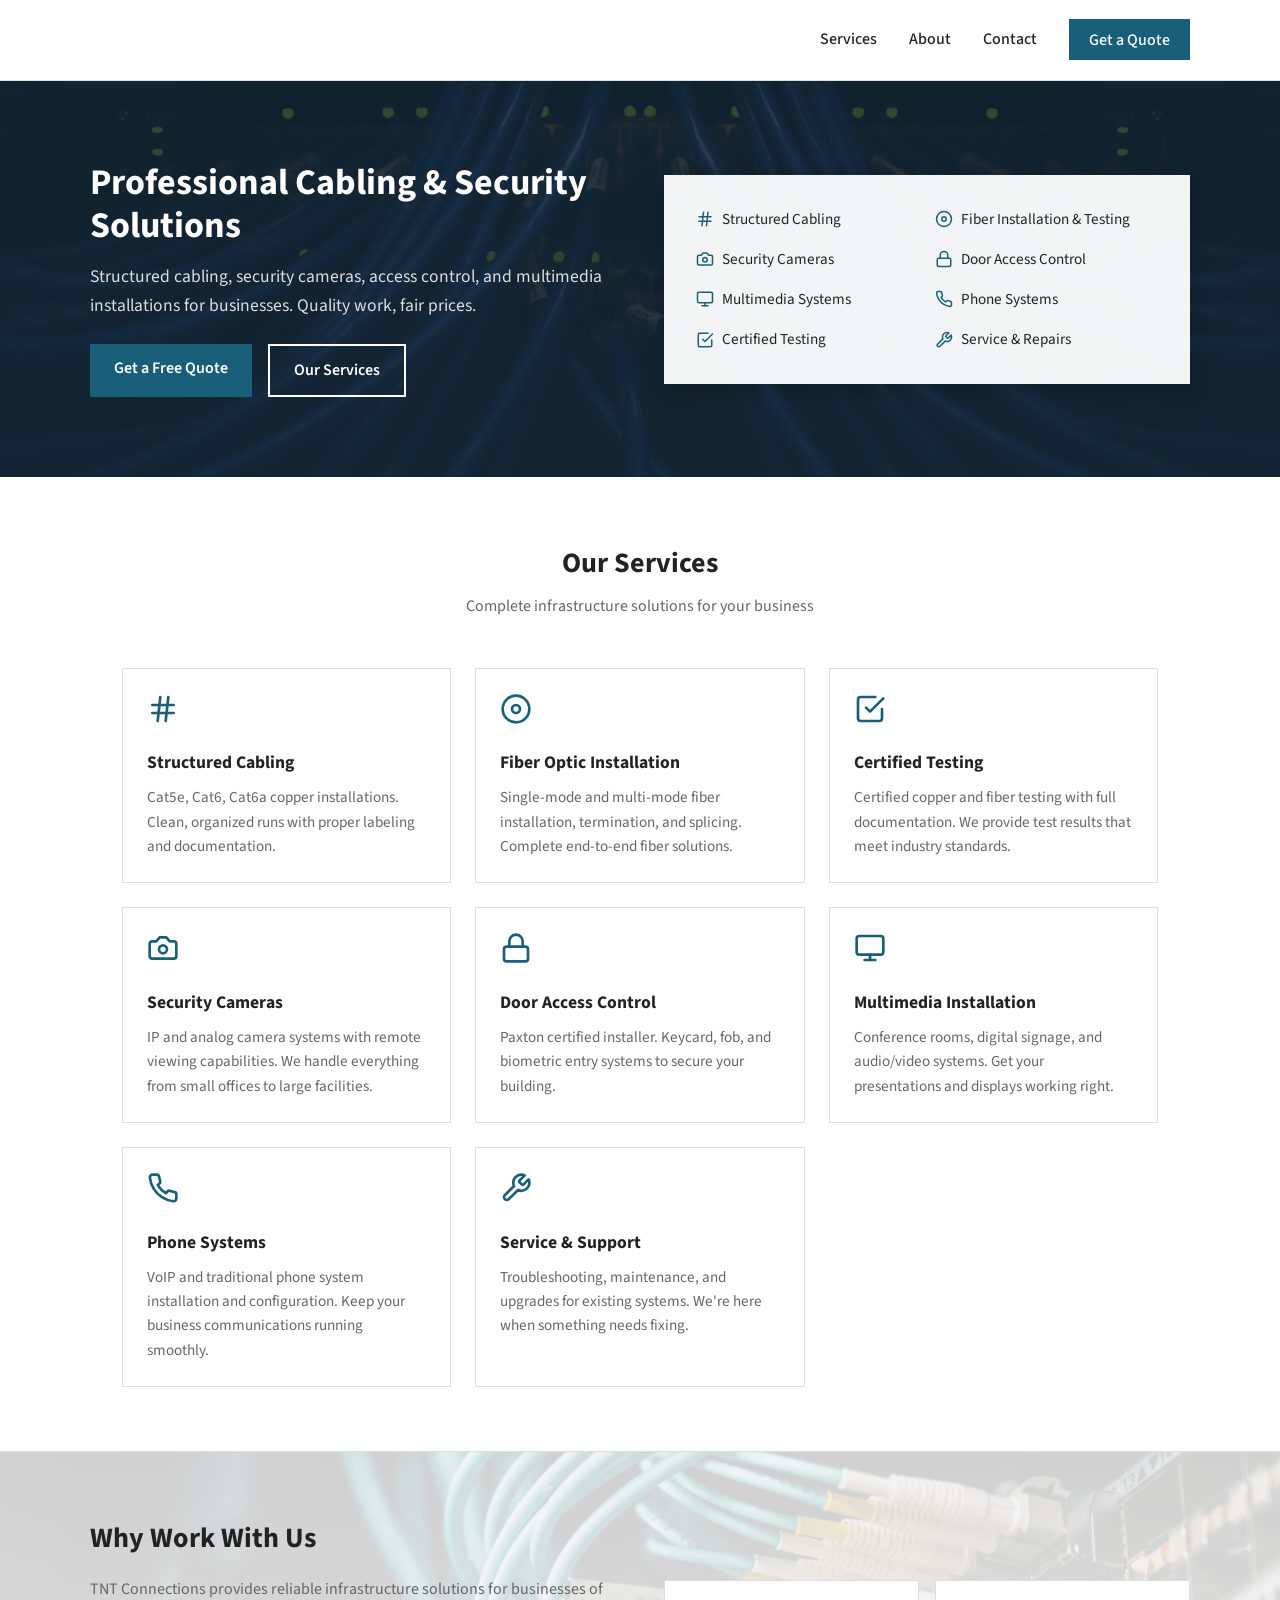
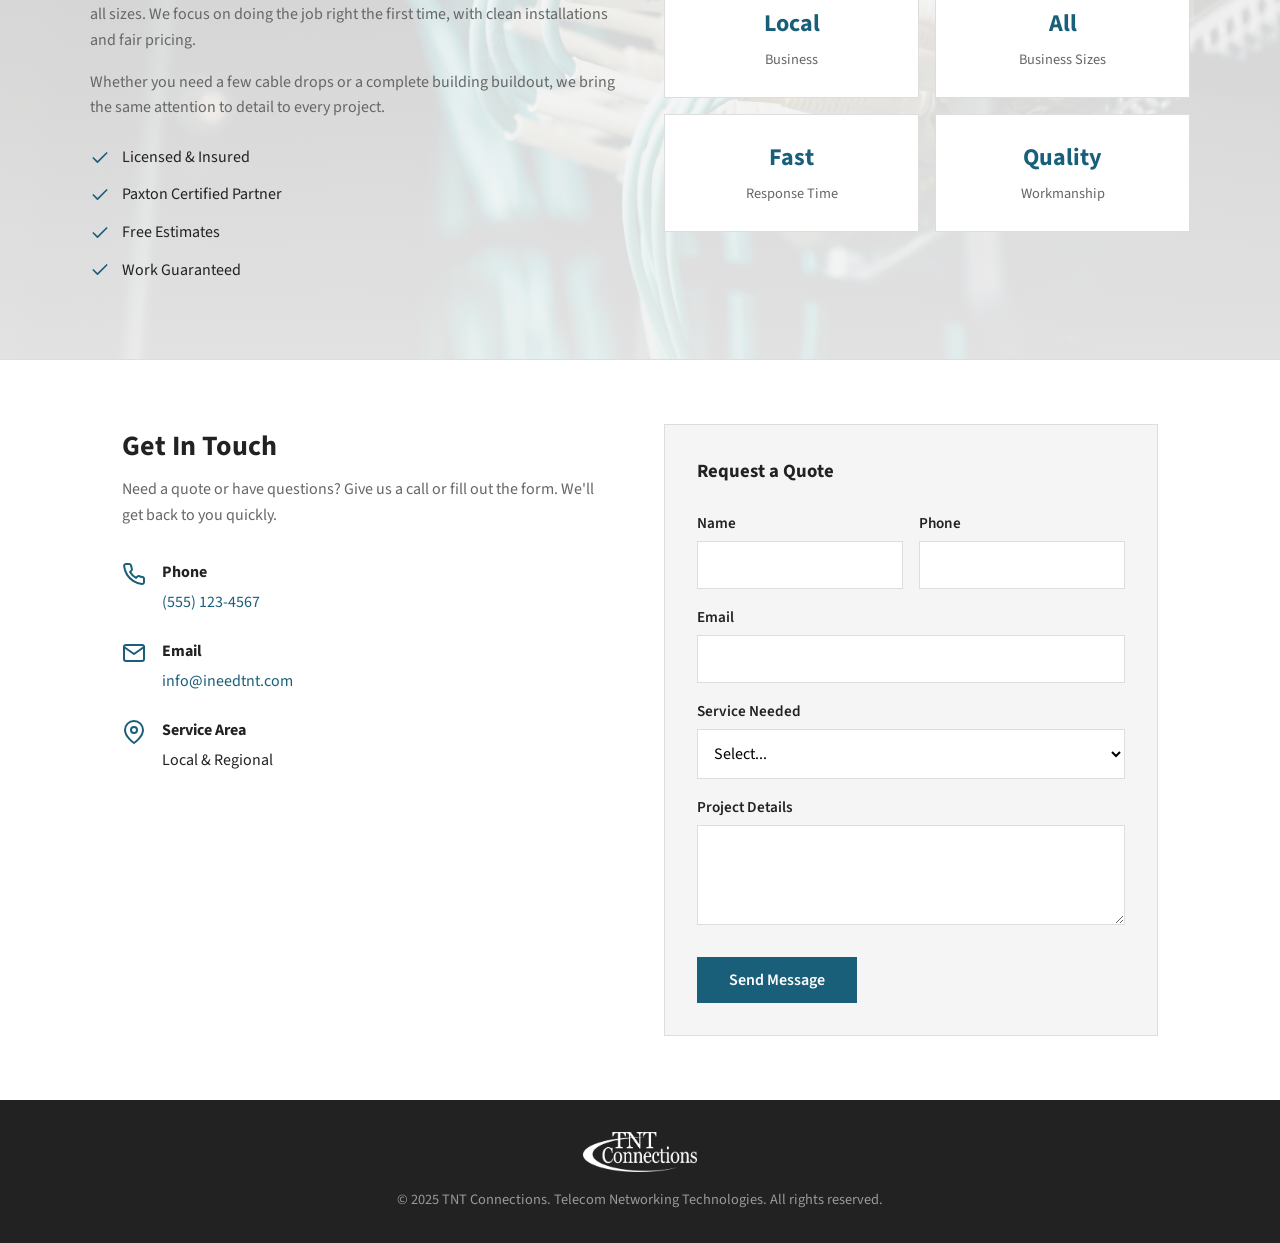
<file: index.html>
<!DOCTYPE html>
<html lang="en">
<head>
    <meta charset="UTF-8">
    <meta name="viewport" content="width=device-width, initial-scale=1.0">
    <title>TNT Connections | Telecom Networking Technologies</title>
    <link rel="preconnect" href="https://fonts.googleapis.com">
    <link rel="preconnect" href="https://fonts.gstatic.com" crossorigin>
    <link href="https://fonts.googleapis.com/css2?family=Source+Sans+3:wght@400;600;700&display=swap" rel="stylesheet">
    <style>
        :root {
            --primary: #1a5f7a;
            --primary-dark: #134b5f;
            --dark: #222;
            --gray: #666;
            --light-gray: #f5f5f5;
            --white: #fff;
            --border: #ddd;
        }

        * {
            margin: 0;
            padding: 0;
            box-sizing: border-box;
        }

        body {
            font-family: 'Source Sans 3', -apple-system, BlinkMacSystemFont, sans-serif;
            color: var(--dark);
            line-height: 1.6;
        }

        /* Navigation */
        nav {
            background: var(--white);
            border-bottom: 1px solid var(--border);
            padding: 1rem 2rem;
            position: sticky;
            top: 0;
            z-index: 100;
        }

        .nav-container {
            max-width: 1100px;
            margin: 0 auto;
            display: flex;
            justify-content: space-between;
            align-items: center;
        }

        .logo {
            display: flex;
            align-items: center;
            text-decoration: none;
            color: var(--dark);
        }

        .logo-img {
            height: 48px;
            width: auto;
            /* 
               TO ADD YOUR LOGO:
               Save your logo as "logo.png" in the same folder as this HTML file
            */
        }

        .logo-fallback {
            display: flex;
            align-items: center;
            gap: 0.75rem;
        }

        .logo-box {
            background: var(--primary);
            color: var(--white);
            font-weight: 700;
            padding: 0.5rem 0.75rem;
            font-size: 1rem;
        }

        .logo-text {
            line-height: 1.2;
        }

        .logo-text strong {
            display: block;
            font-size: 1.1rem;
        }

        .logo-text span {
            font-size: 0.75rem;
            color: var(--gray);
        }

        .nav-links {
            display: flex;
            gap: 2rem;
            list-style: none;
            align-items: center;
        }

        .nav-links a {
            color: var(--dark);
            text-decoration: none;
            font-weight: 500;
        }

        .nav-links a:hover {
            color: var(--primary);
        }

        .nav-cta {
            background: var(--primary);
            color: var(--white) !important;
            padding: 0.6rem 1.25rem;
        }

        .nav-cta:hover {
            background: var(--primary-dark);
            color: var(--white) !important;
        }

        .mobile-toggle {
            display: none;
            flex-direction: column;
            gap: 4px;
            cursor: pointer;
            padding: 0.5rem;
        }

        .mobile-toggle span {
            width: 22px;
            height: 2px;
            background: var(--dark);
        }

        /* Hero */
        .hero {
            background: linear-gradient(rgba(20, 40, 55, 0.85), rgba(20, 40, 55, 0.9)), 
                        url('server-rack.jpg') center/cover no-repeat;
            /* 
               TO ADD YOUR IMAGE:
               1. Save a server rack image as "server-rack.jpg" in the same folder as this HTML file
               2. Or replace 'server-rack.jpg' above with your image filename
               
               Good free images at:
               - unsplash.com/s/photos/server-rack
               - pexels.com/search/server%20rack/
            */
            padding: 5rem 2rem;
            color: var(--white);
        }

        .hero-content {
            max-width: 1100px;
            margin: 0 auto;
            display: grid;
            grid-template-columns: 1fr 1fr;
            gap: 3rem;
            align-items: center;
        }

        .hero h1 {
            font-size: 2.25rem;
            font-weight: 700;
            margin-bottom: 1rem;
            line-height: 1.2;
            color: var(--white);
        }

        .hero p {
            color: rgba(255,255,255,0.85);
            font-size: 1.1rem;
            margin-bottom: 1.5rem;
        }

        .hero-buttons {
            display: flex;
            gap: 1rem;
            flex-wrap: wrap;
        }

        .btn {
            padding: 0.75rem 1.5rem;
            font-weight: 600;
            text-decoration: none;
            display: inline-block;
        }

        .btn-primary {
            background: var(--primary);
            color: var(--white);
        }

        .btn-primary:hover {
            background: var(--primary-dark);
        }

        .btn-outline {
            border: 2px solid var(--white);
            color: var(--white);
            background: transparent;
        }

        .btn-outline:hover {
            background: var(--white);
            color: var(--primary);
        }

        .hero-image {
            background: rgba(255,255,255,0.95);
            border: none;
            padding: 2rem;
            text-align: center;
            box-shadow: 0 4px 20px rgba(0,0,0,0.2);
        }

        .hero-services {
            display: grid;
            grid-template-columns: 1fr 1fr;
            gap: 1rem;
            text-align: left;
        }

        .hero-service-item {
            display: flex;
            align-items: center;
            gap: 0.5rem;
            font-size: 0.95rem;
            color: var(--dark);
        }

        .hero-service-item svg {
            width: 18px;
            height: 18px;
            stroke: var(--primary);
            flex-shrink: 0;
        }

        /* Services */
        .services {
            padding: 4rem 2rem;
            max-width: 1100px;
            margin: 0 auto;
        }

        .section-header {
            text-align: center;
            margin-bottom: 3rem;
        }

        .section-header h2 {
            font-size: 1.75rem;
            margin-bottom: 0.5rem;
        }

        .section-header p {
            color: var(--gray);
        }

        .services-grid {
            display: grid;
            grid-template-columns: repeat(3, 1fr);
            gap: 1.5rem;
        }

        .service-card {
            border: 1px solid var(--border);
            padding: 1.5rem;
            background: var(--white);
        }

        .service-card svg {
            width: 32px;
            height: 32px;
            stroke: var(--primary);
            margin-bottom: 1rem;
        }

        .service-card h3 {
            font-size: 1.1rem;
            margin-bottom: 0.5rem;
        }

        .service-card p {
            color: var(--gray);
            font-size: 0.95rem;
        }

        /* About */
        .about {
            background-color: var(--light-gray);
            background-image: linear-gradient(rgba(245, 245, 245, 0.85), rgba(245, 245, 245, 0.92)), 
                              url('cabling-work.jpg');
            background-position: center;
            background-size: cover;
            background-repeat: no-repeat;
            /* 
               TO ADD YOUR IMAGE:
               Save a cabling/fiber work image as "cabling-work.jpg" in the same folder
               Good search terms: "network cabling", "fiber optic cable", "ethernet installation"
            */
            padding: 4rem 2rem;
            border-top: 1px solid var(--border);
            border-bottom: 1px solid var(--border);
        }

        .about-content {
            max-width: 1100px;
            margin: 0 auto;
            display: grid;
            grid-template-columns: 1fr 1fr;
            gap: 3rem;
            align-items: center;
        }

        .about h2 {
            font-size: 1.75rem;
            margin-bottom: 1rem;
        }

        .about p {
            color: var(--gray);
            margin-bottom: 1rem;
        }

        .about-list {
            list-style: none;
            margin-top: 1.5rem;
        }

        .about-list li {
            display: flex;
            align-items: center;
            gap: 0.75rem;
            margin-bottom: 0.75rem;
        }

        .about-list svg {
            width: 20px;
            height: 20px;
            stroke: var(--primary);
            flex-shrink: 0;
        }

        .about-highlights {
            display: grid;
            grid-template-columns: 1fr 1fr;
            gap: 1rem;
        }

        .highlight-box {
            background: var(--white);
            border: 1px solid var(--border);
            padding: 1.5rem;
            text-align: center;
        }

        .highlight-box strong {
            display: block;
            font-size: 1.5rem;
            color: var(--primary);
            margin-bottom: 0.25rem;
        }

        .highlight-box span {
            font-size: 0.9rem;
            color: var(--gray);
        }

        /* Contact */
        .contact {
            padding: 4rem 2rem;
            max-width: 1100px;
            margin: 0 auto;
        }

        .contact-content {
            display: grid;
            grid-template-columns: 1fr 1fr;
            gap: 3rem;
        }

        .contact-info h2 {
            font-size: 1.75rem;
            margin-bottom: 0.5rem;
        }

        .contact-info > p {
            color: var(--gray);
            margin-bottom: 2rem;
        }

        .contact-method {
            display: flex;
            align-items: flex-start;
            gap: 1rem;
            margin-bottom: 1.5rem;
        }

        .contact-method svg {
            width: 24px;
            height: 24px;
            stroke: var(--primary);
            flex-shrink: 0;
            margin-top: 2px;
        }

        .contact-method strong {
            display: block;
            margin-bottom: 0.25rem;
        }

        .contact-method a {
            color: var(--primary);
            text-decoration: none;
        }

        .contact-method a:hover {
            text-decoration: underline;
        }

        .contact-form {
            background: var(--light-gray);
            border: 1px solid var(--border);
            padding: 2rem;
        }

        .contact-form h3 {
            margin-bottom: 1.5rem;
        }

        .form-group {
            margin-bottom: 1rem;
        }

        .form-group label {
            display: block;
            font-weight: 600;
            margin-bottom: 0.35rem;
            font-size: 0.95rem;
        }

        .form-group input,
        .form-group textarea,
        .form-group select {
            width: 100%;
            padding: 0.75rem;
            border: 1px solid var(--border);
            font-family: inherit;
            font-size: 1rem;
            background: var(--white);
        }

        .form-group input:focus,
        .form-group textarea:focus,
        .form-group select:focus {
            outline: none;
            border-color: var(--primary);
        }

        .form-group textarea {
            resize: vertical;
            min-height: 100px;
        }

        .form-row {
            display: grid;
            grid-template-columns: 1fr 1fr;
            gap: 1rem;
        }

        .submit-btn {
            background: var(--primary);
            color: var(--white);
            border: none;
            padding: 0.75rem 2rem;
            font-size: 1rem;
            font-weight: 600;
            cursor: pointer;
            font-family: inherit;
            margin-top: 0.5rem;
        }

        .submit-btn:hover {
            background: var(--primary-dark);
        }

        /* Footer */
        footer {
            background: var(--dark);
            color: var(--white);
            padding: 2rem;
            text-align: center;
        }

        .footer-content {
            max-width: 1100px;
            margin: 0 auto;
        }

        .footer-logo {
            display: inline-flex;
            align-items: center;
            margin-bottom: 1rem;
        }

        .footer-logo-img {
            height: 40px;
            width: auto;
        }

        .footer-fallback {
            display: inline-flex;
            align-items: center;
            gap: 0.75rem;
        }

        .footer-fallback .logo-box {
            background: var(--primary);
        }

        .footer-logo span {
            font-weight: 600;
        }

        footer p {
            color: #999;
            font-size: 0.9rem;
        }

        /* Mobile */
        .mobile-menu {
            display: none;
            background: var(--white);
            border-bottom: 1px solid var(--border);
            padding: 1rem 2rem;
        }

        .mobile-menu.active {
            display: block;
        }

        .mobile-menu ul {
            list-style: none;
        }

        .mobile-menu li {
            padding: 0.75rem 0;
            border-bottom: 1px solid var(--border);
        }

        .mobile-menu li:last-child {
            border-bottom: none;
        }

        .mobile-menu a {
            color: var(--dark);
            text-decoration: none;
            font-weight: 500;
        }

        @media (max-width: 900px) {
            .nav-links {
                display: none;
            }

            .mobile-toggle {
                display: flex;
            }

            .hero-content {
                grid-template-columns: 1fr;
            }

            .hero-image {
                order: -1;
            }

            .services-grid {
                grid-template-columns: 1fr 1fr;
            }

            .about-content {
                grid-template-columns: 1fr;
            }

            .contact-content {
                grid-template-columns: 1fr;
            }
        }

        @media (max-width: 600px) {
            .hero {
                padding: 2.5rem 1.5rem;
            }

            .hero h1 {
                font-size: 1.75rem;
            }

            .services,
            .contact {
                padding: 3rem 1.5rem;
            }

            .about {
                padding: 3rem 1.5rem;
            }

            .services-grid {
                grid-template-columns: 1fr;
            }

            .form-row {
                grid-template-columns: 1fr;
            }

            .hero-services {
                grid-template-columns: 1fr;
            }

            .about-highlights {
                grid-template-columns: 1fr;
            }
        }
    </style>
</head>
<body>
    <nav>
        <div class="nav-container">
            <a href="#" class="logo">
                <img src="logo.png" alt="TNT Connections - Telecom Networking Technologies" class="logo-img" onerror="this.style.display='none'; this.nextElementSibling.style.display='flex';">
                <div class="logo-fallback" style="display:none;">
                    <div class="logo-box">TNT</div>
                    <div class="logo-text">
                        <strong>TNT Connections</strong>
                        <span>Telecom Networking Technologies</span>
                    </div>
                </div>
            </a>
            <ul class="nav-links">
                <li><a href="#services">Services</a></li>
                <li><a href="#about">About</a></li>
                <li><a href="#contact">Contact</a></li>
                <li><a href="#contact" class="nav-cta">Get a Quote</a></li>
            </ul>
            <div class="mobile-toggle" onclick="toggleMenu()">
                <span></span>
                <span></span>
                <span></span>
            </div>
        </div>
    </nav>

    <div class="mobile-menu" id="mobileMenu">
        <ul>
            <li><a href="#services" onclick="toggleMenu()">Services</a></li>
            <li><a href="#about" onclick="toggleMenu()">About</a></li>
            <li><a href="#contact" onclick="toggleMenu()">Contact</a></li>
        </ul>
    </div>

    <section class="hero">
        <div class="hero-content">
            <div>
                <h1>Professional Cabling & Security Solutions</h1>
                <p>Structured cabling, security cameras, access control, and multimedia installations for businesses. Quality work, fair prices.</p>
                <div class="hero-buttons">
                    <a href="#contact" class="btn btn-primary">Get a Free Quote</a>
                    <a href="#services" class="btn btn-outline">Our Services</a>
                </div>
            </div>
            <div class="hero-image">
                <div class="hero-services">
                    <div class="hero-service-item">
                        <svg viewBox="0 0 24 24" fill="none" stroke-width="2" stroke-linecap="round" stroke-linejoin="round"><path d="M4 9h16"/><path d="M4 15h16"/><path d="M10 3 8 21"/><path d="M16 3l-2 18"/></svg>
                        <span>Structured Cabling</span>
                    </div>
                    <div class="hero-service-item">
                        <svg viewBox="0 0 24 24" fill="none" stroke-width="2" stroke-linecap="round" stroke-linejoin="round"><circle cx="12" cy="12" r="10"/><circle cx="12" cy="12" r="3"/></svg>
                        <span>Fiber Installation & Testing</span>
                    </div>
                    <div class="hero-service-item">
                        <svg viewBox="0 0 24 24" fill="none" stroke-width="2" stroke-linecap="round" stroke-linejoin="round"><path d="M14.5 4h-5L7 7H4a2 2 0 0 0-2 2v9a2 2 0 0 0 2 2h16a2 2 0 0 0 2-2V9a2 2 0 0 0-2-2h-3l-2.5-3z"/><circle cx="12" cy="13" r="3"/></svg>
                        <span>Security Cameras</span>
                    </div>
                    <div class="hero-service-item">
                        <svg viewBox="0 0 24 24" fill="none" stroke-width="2" stroke-linecap="round" stroke-linejoin="round"><rect x="3" y="11" width="18" height="11" rx="2" ry="2"/><path d="M7 11V7a5 5 0 0 1 10 0v4"/></svg>
                        <span>Door Access Control</span>
                    </div>
                    <div class="hero-service-item">
                        <svg viewBox="0 0 24 24" fill="none" stroke-width="2" stroke-linecap="round" stroke-linejoin="round"><rect x="2" y="3" width="20" height="14" rx="2" ry="2"/><line x1="8" y1="21" x2="16" y2="21"/><line x1="12" y1="17" x2="12" y2="21"/></svg>
                        <span>Multimedia Systems</span>
                    </div>
                    <div class="hero-service-item">
                        <svg viewBox="0 0 24 24" fill="none" stroke-width="2" stroke-linecap="round" stroke-linejoin="round"><path d="M22 16.92v3a2 2 0 0 1-2.18 2 19.79 19.79 0 0 1-8.63-3.07 19.5 19.5 0 0 1-6-6 19.79 19.79 0 0 1-3.07-8.67A2 2 0 0 1 4.11 2h3a2 2 0 0 1 2 1.72 12.84 12.84 0 0 0 .7 2.81 2 2 0 0 1-.45 2.11L8.09 9.91a16 16 0 0 0 6 6l1.27-1.27a2 2 0 0 1 2.11-.45 12.84 12.84 0 0 0 2.81.7A2 2 0 0 1 22 16.92z"/></svg>
                        <span>Phone Systems</span>
                    </div>
                    <div class="hero-service-item">
                        <svg viewBox="0 0 24 24" fill="none" stroke-width="2" stroke-linecap="round" stroke-linejoin="round"><path d="M9 11l3 3L22 4"/><path d="M21 12v7a2 2 0 0 1-2 2H5a2 2 0 0 1-2-2V5a2 2 0 0 1 2-2h11"/></svg>
                        <span>Certified Testing</span>
                    </div>
                    <div class="hero-service-item">
                        <svg viewBox="0 0 24 24" fill="none" stroke-width="2" stroke-linecap="round" stroke-linejoin="round"><path d="M14.7 6.3a1 1 0 0 0 0 1.4l1.6 1.6a1 1 0 0 0 1.4 0l3.77-3.77a6 6 0 0 1-7.94 7.94l-6.91 6.91a2.12 2.12 0 0 1-3-3l6.91-6.91a6 6 0 0 1 7.94-7.94l-3.76 3.76z"/></svg>
                        <span>Service & Repairs</span>
                    </div>
                </div>
            </div>
        </div>
    </section>

    <section class="services" id="services">
        <div class="section-header">
            <h2>Our Services</h2>
            <p>Complete infrastructure solutions for your business</p>
        </div>
        <div class="services-grid">
            <div class="service-card">
                <svg viewBox="0 0 24 24" fill="none" stroke-width="2" stroke-linecap="round" stroke-linejoin="round">
                    <path d="M4 9h16"/>
                    <path d="M4 15h16"/>
                    <path d="M10 3 8 21"/>
                    <path d="M16 3l-2 18"/>
                </svg>
                <h3>Structured Cabling</h3>
                <p>Cat5e, Cat6, Cat6a copper installations. Clean, organized runs with proper labeling and documentation.</p>
            </div>
            <div class="service-card">
                <svg viewBox="0 0 24 24" fill="none" stroke-width="2" stroke-linecap="round" stroke-linejoin="round">
                    <circle cx="12" cy="12" r="10"/>
                    <circle cx="12" cy="12" r="3"/>
                </svg>
                <h3>Fiber Optic Installation</h3>
                <p>Single-mode and multi-mode fiber installation, termination, and splicing. Complete end-to-end fiber solutions.</p>
            </div>
            <div class="service-card">
                <svg viewBox="0 0 24 24" fill="none" stroke-width="2" stroke-linecap="round" stroke-linejoin="round">
                    <path d="M9 11l3 3L22 4"/>
                    <path d="M21 12v7a2 2 0 0 1-2 2H5a2 2 0 0 1-2-2V5a2 2 0 0 1 2-2h11"/>
                </svg>
                <h3>Certified Testing</h3>
                <p>Certified copper and fiber testing with full documentation. We provide test results that meet industry standards.</p>
            </div>
            <div class="service-card">
                <svg viewBox="0 0 24 24" fill="none" stroke-width="2" stroke-linecap="round" stroke-linejoin="round">
                    <path d="M14.5 4h-5L7 7H4a2 2 0 0 0-2 2v9a2 2 0 0 0 2 2h16a2 2 0 0 0 2-2V9a2 2 0 0 0-2-2h-3l-2.5-3z"/>
                    <circle cx="12" cy="13" r="3"/>
                </svg>
                <h3>Security Cameras</h3>
                <p>IP and analog camera systems with remote viewing capabilities. We handle everything from small offices to large facilities.</p>
            </div>
            <div class="service-card">
                <svg viewBox="0 0 24 24" fill="none" stroke-width="2" stroke-linecap="round" stroke-linejoin="round">
                    <rect x="3" y="11" width="18" height="11" rx="2" ry="2"/>
                    <path d="M7 11V7a5 5 0 0 1 10 0v4"/>
                </svg>
                <h3>Door Access Control</h3>
                <p>Paxton certified installer. Keycard, fob, and biometric entry systems to secure your building.</p>
            </div>
            <div class="service-card">
                <svg viewBox="0 0 24 24" fill="none" stroke-width="2" stroke-linecap="round" stroke-linejoin="round">
                    <rect x="2" y="3" width="20" height="14" rx="2" ry="2"/>
                    <line x1="8" y1="21" x2="16" y2="21"/>
                    <line x1="12" y1="17" x2="12" y2="21"/>
                </svg>
                <h3>Multimedia Installation</h3>
                <p>Conference rooms, digital signage, and audio/video systems. Get your presentations and displays working right.</p>
            </div>
            <div class="service-card">
                <svg viewBox="0 0 24 24" fill="none" stroke-width="2" stroke-linecap="round" stroke-linejoin="round">
                    <path d="M22 16.92v3a2 2 0 0 1-2.18 2 19.79 19.79 0 0 1-8.63-3.07 19.5 19.5 0 0 1-6-6 19.79 19.79 0 0 1-3.07-8.67A2 2 0 0 1 4.11 2h3a2 2 0 0 1 2 1.72 12.84 12.84 0 0 0 .7 2.81 2 2 0 0 1-.45 2.11L8.09 9.91a16 16 0 0 0 6 6l1.27-1.27a2 2 0 0 1 2.11-.45 12.84 12.84 0 0 0 2.81.7A2 2 0 0 1 22 16.92z"/>
                </svg>
                <h3>Phone Systems</h3>
                <p>VoIP and traditional phone system installation and configuration. Keep your business communications running smoothly.</p>
            </div>
            <div class="service-card">
                <svg viewBox="0 0 24 24" fill="none" stroke-width="2" stroke-linecap="round" stroke-linejoin="round">
                    <path d="M14.7 6.3a1 1 0 0 0 0 1.4l1.6 1.6a1 1 0 0 0 1.4 0l3.77-3.77a6 6 0 0 1-7.94 7.94l-6.91 6.91a2.12 2.12 0 0 1-3-3l6.91-6.91a6 6 0 0 1 7.94-7.94l-3.76 3.76z"/>
                </svg>
                <h3>Service & Support</h3>
                <p>Troubleshooting, maintenance, and upgrades for existing systems. We're here when something needs fixing.</p>
            </div>
        </div>
    </section>

    <section class="about" id="about">
        <div class="about-content">
            <div>
                <h2>Why Work With Us</h2>
                <p>TNT Connections provides reliable infrastructure solutions for businesses of all sizes. We focus on doing the job right the first time, with clean installations and fair pricing.</p>
                <p>Whether you need a few cable drops or a complete building buildout, we bring the same attention to detail to every project.</p>
                <ul class="about-list">
                    <li>
                        <svg viewBox="0 0 24 24" fill="none" stroke-width="2" stroke-linecap="round" stroke-linejoin="round"><polyline points="20 6 9 17 4 12"/></svg>
                        Licensed & Insured
                    </li>
                    <li>
                        <svg viewBox="0 0 24 24" fill="none" stroke-width="2" stroke-linecap="round" stroke-linejoin="round"><polyline points="20 6 9 17 4 12"/></svg>
                        Paxton Certified Partner
                    </li>
                    <li>
                        <svg viewBox="0 0 24 24" fill="none" stroke-width="2" stroke-linecap="round" stroke-linejoin="round"><polyline points="20 6 9 17 4 12"/></svg>
                        Free Estimates
                    </li>
                    <li>
                        <svg viewBox="0 0 24 24" fill="none" stroke-width="2" stroke-linecap="round" stroke-linejoin="round"><polyline points="20 6 9 17 4 12"/></svg>
                        Work Guaranteed
                    </li>
                </ul>
            </div>
            <div class="about-highlights">
                <div class="highlight-box">
                    <strong>Local</strong>
                    <span>Business</span>
                </div>
                <div class="highlight-box">
                    <strong>All</strong>
                    <span>Business Sizes</span>
                </div>
                <div class="highlight-box">
                    <strong>Fast</strong>
                    <span>Response Time</span>
                </div>
                <div class="highlight-box">
                    <strong>Quality</strong>
                    <span>Workmanship</span>
                </div>
            </div>
        </div>
    </section>

    <section class="contact" id="contact">
        <div class="contact-content">
            <div class="contact-info">
                <h2>Get In Touch</h2>
                <p>Need a quote or have questions? Give us a call or fill out the form. We'll get back to you quickly.</p>
                
                <div class="contact-method">
                    <svg viewBox="0 0 24 24" fill="none" stroke-width="2" stroke-linecap="round" stroke-linejoin="round">
                        <path d="M22 16.92v3a2 2 0 0 1-2.18 2 19.79 19.79 0 0 1-8.63-3.07 19.5 19.5 0 0 1-6-6 19.79 19.79 0 0 1-3.07-8.67A2 2 0 0 1 4.11 2h3a2 2 0 0 1 2 1.72 12.84 12.84 0 0 0 .7 2.81 2 2 0 0 1-.45 2.11L8.09 9.91a16 16 0 0 0 6 6l1.27-1.27a2 2 0 0 1 2.11-.45 12.84 12.84 0 0 0 2.81.7A2 2 0 0 1 22 16.92z"/>
                    </svg>
                    <div>
                        <strong>Phone</strong>
                        <a href="tel:+15551234567">(555) 123-4567</a>
                    </div>
                </div>

                <div class="contact-method">
                    <svg viewBox="0 0 24 24" fill="none" stroke-width="2" stroke-linecap="round" stroke-linejoin="round">
                        <path d="M4 4h16c1.1 0 2 .9 2 2v12c0 1.1-.9 2-2 2H4c-1.1 0-2-.9-2-2V6c0-1.1.9-2 2-2z"/>
                        <polyline points="22,6 12,13 2,6"/>
                    </svg>
                    <div>
                        <strong>Email</strong>
                        <a href="mailto:info@ineedtnt.com">info@ineedtnt.com</a>
                    </div>
                </div>

                <div class="contact-method">
                    <svg viewBox="0 0 24 24" fill="none" stroke-width="2" stroke-linecap="round" stroke-linejoin="round">
                        <path d="M21 10c0 7-9 13-9 13s-9-6-9-13a9 9 0 0 1 18 0z"/>
                        <circle cx="12" cy="10" r="3"/>
                    </svg>
                    <div>
                        <strong>Service Area</strong>
                        <span>Local & Regional</span>
                    </div>
                </div>
            </div>

            <div class="contact-form">
                <h3>Request a Quote</h3>
                <form onsubmit="handleSubmit(event)">
                    <div class="form-row">
                        <div class="form-group">
                            <label for="name">Name</label>
                            <input type="text" id="name" name="name" required>
                        </div>
                        <div class="form-group">
                            <label for="phone">Phone</label>
                            <input type="tel" id="phone" name="phone">
                        </div>
                    </div>
                    <div class="form-group">
                        <label for="email">Email</label>
                        <input type="email" id="email" name="email" required>
                    </div>
                    <div class="form-group">
                        <label for="service">Service Needed</label>
                        <select id="service" name="service">
                            <option value="">Select...</option>
                            <option value="cabling">Structured Cabling</option>
                            <option value="fiber">Fiber Installation</option>
                            <option value="testing">Certified Testing</option>
                            <option value="cameras">Security Cameras</option>
                            <option value="access">Door Access Control</option>
                            <option value="multimedia">Multimedia Installation</option>
                            <option value="phone">Phone Systems</option>
                            <option value="other">Other</option>
                        </select>
                    </div>
                    <div class="form-group">
                        <label for="message">Project Details</label>
                        <textarea id="message" name="message"></textarea>
                    </div>
                    <button type="submit" class="submit-btn">Send Message</button>
                </form>
            </div>
        </div>
    </section>

    <footer>
        <div class="footer-content">
            <div class="footer-logo">
                <img src="logo.png" alt="TNT Connections" class="footer-logo-img" onerror="this.style.display='none'; this.nextElementSibling.style.display='inline-flex';">
                <div class="footer-fallback" style="display:none;">
                    <div class="logo-box">TNT</div>
                    <span>TNT Connections</span>
                </div>
            </div>
            <p>&copy; 2025 TNT Connections. Telecom Networking Technologies. All rights reserved.</p>
        </div>
    </footer>

    <script>
        function toggleMenu() {
            document.getElementById('mobileMenu').classList.toggle('active');
        }

        function handleSubmit(event) {
            event.preventDefault();
            alert('Thank you! We\'ll be in touch soon.');
            event.target.reset();
        }
    </script>
</body>
</html>
</file>
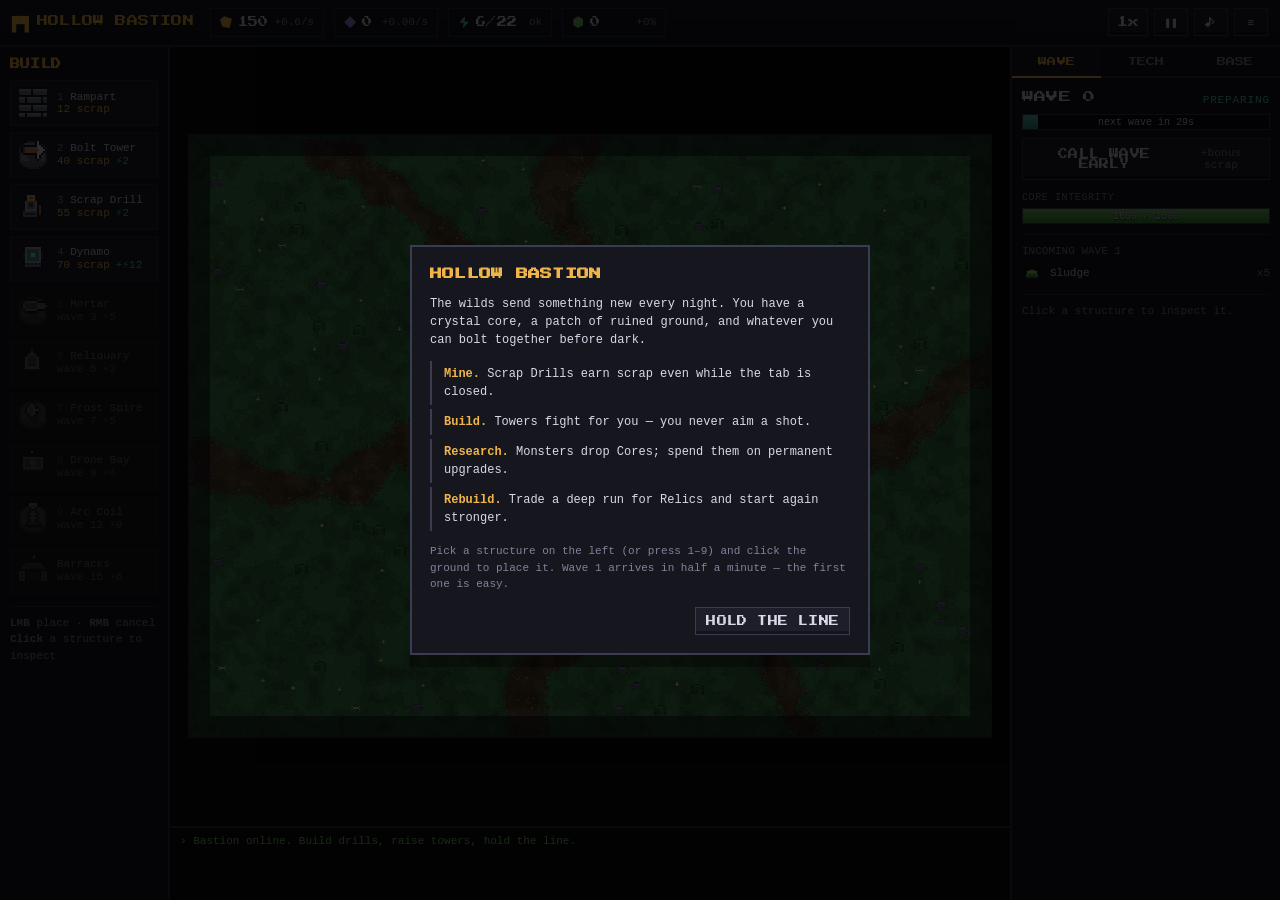
<file: game/index.html>
<!DOCTYPE html>
<html lang="en">
<head>
<meta charset="UTF-8">
<meta name="viewport" content="width=device-width, initial-scale=1.0, viewport-fit=cover">
<title>Hollow Bastion — Idle Base Defense</title>
<meta name="description" content="A 2D pixel-art top-down base building idle game. Build, automate, and hold the line against endless hordes.">
<link rel="preconnect" href="https://fonts.googleapis.com">
<link rel="preconnect" href="https://fonts.gstatic.com" crossorigin>
<link href="https://fonts.googleapis.com/css2?family=Press+Start+2P&display=swap" rel="stylesheet">
<link rel="stylesheet" href="style.css">
</head>
<body>
<div id="app">

  <header id="topbar">
    <div class="brand">
      <span class="logo">▛▜</span>
      <span class="title">HOLLOW BASTION</span>
    </div>
    <div class="stats">
      <div class="stat" id="stat-scrap" title="Scrap — used to build and upgrade structures.">
        <i class="ico ico-scrap"></i><span class="val">0</span><span class="rate">+0/s</span>
      </div>
      <div class="stat" id="stat-cores" title="Cores — dropped by monsters. Spend on research.">
        <i class="ico ico-core"></i><span class="val">0</span><span class="rate">+0/s</span>
      </div>
      <div class="stat" id="stat-power" title="Power — generators supply it, structures draw it. A deficit slows everything.">
        <i class="ico ico-power"></i><span class="val">0/0</span><span class="rate"></span>
      </div>
      <div class="stat" id="stat-relic" title="Relics — permanent bonuses earned by rebuilding.">
        <i class="ico ico-relic"></i><span class="val">0</span><span class="rate"></span>
      </div>
    </div>
    <div class="controls">
      <button id="btn-speed" class="btn small" title="Game speed">1x</button>
      <button id="btn-pause" class="btn small" title="Pause">❚❚</button>
      <button id="btn-sound" class="btn small" title="Sound">♪</button>
      <button id="btn-menu" class="btn small" title="Menu">≡</button>
    </div>
  </header>

  <main id="main">
    <aside id="buildbar">
      <h2>BUILD</h2>
      <div id="build-list"></div>
      <div class="hint">
        <p><b>LMB</b> place · <b>RMB</b> cancel</p>
        <p><b>Click</b> a structure to inspect</p>
      </div>
    </aside>

    <section id="stage">
      <div id="canvas-wrap">
        <canvas id="game" width="640" height="480"></canvas>
        <div id="wave-banner"></div>
      </div>
      <div id="ticker"><ul id="log"></ul></div>
    </section>

    <aside id="sidebar">
      <div class="tabs">
        <button class="tab active" data-tab="wave">WAVE</button>
        <button class="tab" data-tab="tech">TECH</button>
        <button class="tab" data-tab="base">BASE</button>
      </div>

      <div class="tabpane active" id="pane-wave">
        <div class="wavehead">
          <div class="wavenum">WAVE <span id="wave-num">0</span></div>
          <div class="wavestate" id="wave-state">PREPARING</div>
        </div>
        <div class="bar wavebar"><div id="wave-fill"></div><span id="wave-label"></span></div>
        <button id="btn-call" class="btn wide">CALL WAVE EARLY <small>+bonus scrap</small></button>
        <div class="corehp">
          <div class="lbl">CORE INTEGRITY</div>
          <div class="bar hpbar"><div id="core-fill"></div><span id="core-label"></span></div>
        </div>
        <div id="wave-preview"></div>
        <div id="selection"><p class="muted">Select a structure to inspect it.</p></div>
      </div>

      <div class="tabpane" id="pane-tech">
        <p class="muted small">Spend <b>Cores</b> on permanent research. Bonuses survive a rebuild only as Relics.</p>
        <div id="tech-list"></div>
      </div>

      <div class="tabpane" id="pane-base">
        <div id="base-stats"></div>
        <button id="btn-repair" class="btn wide">REPAIR ALL <small id="repair-cost">0 scrap</small></button>
        <div class="prestige">
          <h3>REBUILD</h3>
          <p class="muted small">Abandon the bastion and start over. Keeps research-free permanent <b>Relics</b>: <b>+6%</b> damage and production each.</p>
          <div id="prestige-info"></div>
          <button id="btn-prestige" class="btn wide danger">EVACUATE &amp; REBUILD</button>
        </div>
      </div>
    </aside>
  </main>

  <div id="modal" class="hidden">
    <div class="modal-box">
      <h2 id="modal-title">TITLE</h2>
      <div id="modal-body"></div>
      <div id="modal-actions"></div>
    </div>
  </div>
</div>

<script src="src/sprites.js"></script>
<script src="src/defs.js"></script>
<script src="src/engine.js"></script>
<script src="src/render.js"></script>
<script src="src/ui.js"></script>
<script src="src/main.js"></script>
</body>
</html>
</file>
<file: game/style.css>
/* Hollow Bastion — UI shell */
:root{
  --bg:#0c0c12;
  --panel:#16161f;
  --panel2:#1d1e2a;
  --line:#2c2e3e;
  --line2:#3a3d52;
  --text:#d7dae6;
  --muted:#7f8499;
  --amber:#f0b54a;
  --teal:#4fd1c5;
  --red:#e0574f;
  --green:#7ec96b;
  --violet:#a988e8;
  --pixel:'Press Start 2P', 'Courier New', monospace;
}
*{box-sizing:border-box;margin:0;padding:0}
html,body{height:100%}
body{
  background:var(--bg);
  color:var(--text);
  font-family:'Courier New',ui-monospace,monospace;
  font-size:13px;
  line-height:1.5;
  overflow:hidden;
  -webkit-font-smoothing:none;
}
button{font-family:inherit;color:inherit}
h2,h3,.title,.tab,.btn,.wavenum,.stat .val{font-family:var(--pixel);letter-spacing:.02em}

#app{display:flex;flex-direction:column;height:100vh;min-height:100vh}

/* ---------- top bar ---------- */
#topbar{
  display:flex;align-items:center;gap:16px;
  padding:8px 12px;padding-top:calc(8px + env(safe-area-inset-top,0px));
  background:linear-gradient(#1b1c27,#13141d);
  border-bottom:2px solid var(--line);
  flex:0 0 auto;
}
.brand{display:flex;align-items:center;gap:8px}
.brand .logo{color:var(--amber);font-family:var(--pixel);font-size:14px}
.brand .title{font-size:11px;color:var(--amber);text-shadow:0 2px 0 #00000080}
.stats{display:flex;gap:10px;flex:1 1 auto;flex-wrap:wrap}
.stat{
  display:flex;align-items:center;gap:6px;
  background:var(--panel);border:1px solid var(--line);
  padding:5px 9px;min-width:104px;
}
.stat .val{font-size:10px}
.stat .rate{color:var(--muted);font-size:11px;margin-left:auto}
.ico{width:12px;height:12px;display:inline-block;flex:0 0 auto;image-rendering:pixelated}
.ico-scrap{background:var(--amber);clip-path:polygon(0 30%,35% 0,100% 20%,80% 100%,20% 85%)}
.ico-core{background:var(--violet);clip-path:polygon(50% 0,100% 50%,50% 100%,0 50%)}
.ico-power{background:var(--teal);clip-path:polygon(55% 0,10% 55%,45% 55%,40% 100%,90% 45%,55% 45%)}
.ico-relic{background:var(--green);clip-path:polygon(50% 0,90% 25%,90% 75%,50% 100%,10% 75%,10% 25%)}
.controls{display:flex;gap:6px}

.btn{
  background:var(--panel2);border:1px solid var(--line2);
  color:var(--text);padding:8px 10px;font-size:10px;cursor:pointer;
  box-shadow:inset 0 -3px 0 #00000055;
}
.btn:hover:not(:disabled){background:#2a2c3c;border-color:var(--amber);color:#fff}
.btn:active:not(:disabled){transform:translateY(1px);box-shadow:inset 0 -1px 0 #00000055}
.btn:disabled{opacity:.42;cursor:not-allowed}
.btn.small{padding:6px 8px;min-width:34px}
.btn.wide{width:100%;display:flex;justify-content:center;align-items:center;gap:8px;margin:8px 0}
.btn.wide small{font-family:'Courier New',monospace;font-size:11px;color:var(--muted)}
.btn.danger{border-color:#6c2f2f;color:#ffb3ad}
.btn.danger:hover:not(:disabled){border-color:var(--red);background:#341d1f}

/* ---------- layout ---------- */
#main{flex:1 1 auto;display:flex;min-height:0}
#buildbar{
  width:170px;flex:0 0 170px;background:var(--panel);border-right:2px solid var(--line);
  padding:10px;overflow-y:auto;
}
#sidebar{
  width:270px;flex:0 0 270px;background:var(--panel);border-left:2px solid var(--line);
  display:flex;flex-direction:column;min-height:0;
}
#buildbar h2,#sidebar h3{font-size:10px;color:var(--amber);margin-bottom:8px}
#stage{flex:1 1 auto;display:flex;flex-direction:column;min-width:0;min-height:0;background:#08080d}
#canvas-wrap{
  flex:1 1 auto;position:relative;display:flex;align-items:center;justify-content:center;
  min-height:0;overflow:hidden;
}
canvas#game{
  image-rendering:pixelated;image-rendering:crisp-edges;touch-action:none;
  background:#26492c;cursor:crosshair;
  box-shadow:0 0 0 2px var(--line),0 0 40px #000a inset;
}

/* ---------- build palette ---------- */
.build-item{
  display:flex;gap:8px;align-items:center;width:100%;text-align:left;
  background:var(--panel2);border:1px solid var(--line);color:var(--text);
  padding:6px;margin-bottom:6px;cursor:pointer;position:relative;
}
.build-item:hover:not(.locked){border-color:var(--amber)}
.build-item.active{border-color:var(--teal);background:#20303a}
.build-item.locked{opacity:.4;cursor:not-allowed;filter:grayscale(1)}
.build-item.poor .bi-cost{color:var(--red)}
.build-item canvas{width:32px;height:32px;image-rendering:pixelated;flex:0 0 auto}
.bi-text{min-width:0}
.bi-name{font-size:11px;white-space:nowrap;overflow:hidden;text-overflow:ellipsis}
.bi-cost{font-size:11px;color:var(--amber)}
.bi-cost .pw{color:var(--teal);margin-left:6px}
.hint{margin-top:12px;color:var(--muted);font-size:11px;border-top:1px solid var(--line);padding-top:8px}

/* ---------- sidebar ---------- */
.tabs{display:flex;border-bottom:2px solid var(--line);flex:0 0 auto}
.tab{flex:1;background:transparent;border:0;border-bottom:2px solid transparent;
  padding:10px 4px;font-size:9px;color:var(--muted);cursor:pointer;margin-bottom:-2px}
.tab:hover{color:var(--text)}
.tab.active{color:var(--amber);border-bottom-color:var(--amber);background:#1a1b26}
.tabpane{display:none;padding:10px;overflow-y:auto;flex:1 1 auto;min-height:0}
.tabpane.active{display:block}
.muted{color:var(--muted)}
.small{font-size:11px}

.wavehead{display:flex;justify-content:space-between;align-items:baseline;margin-bottom:6px}
.wavenum{font-size:12px;color:var(--text)}
.wavestate{font-size:11px;color:var(--teal);letter-spacing:.08em}
.wavestate.combat{color:var(--red)}
.bar{position:relative;height:16px;background:#0b0c12;border:1px solid var(--line2);overflow:hidden}
.bar>div{height:100%;width:0;transition:width .15s linear}
.bar>span{position:absolute;inset:0;display:flex;align-items:center;justify-content:center;
  font-size:10px;text-shadow:0 1px 2px #000}
#wave-fill{background:linear-gradient(#5ec7bc,#2f8d84)}
#core-fill{background:linear-gradient(#7ec96b,#3c8c37)}
#core-fill.hurt{background:linear-gradient(#f0b54a,#b5762a)}
#core-fill.crit{background:linear-gradient(#e0574f,#8c2a25)}
.corehp{margin-top:10px}
.corehp .lbl{font-size:10px;color:var(--muted);margin-bottom:3px;letter-spacing:.06em}

#wave-preview{margin-top:10px;border-top:1px solid var(--line);padding-top:8px}
.prev-row{display:flex;align-items:center;gap:8px;margin-bottom:4px;font-size:11px}
.prev-row canvas{width:20px;height:20px;image-rendering:pixelated}
.prev-row .cnt{margin-left:auto;color:var(--muted)}

#selection{margin-top:10px;border-top:1px solid var(--line);padding-top:8px}
.sel-head{display:flex;align-items:center;gap:8px;margin-bottom:6px}
.sel-head canvas{width:28px;height:28px;image-rendering:pixelated}
.sel-name{font-size:11px;font-family:var(--pixel)}
.sel-lvl{font-size:11px;color:var(--teal)}
.kv{display:flex;justify-content:space-between;font-size:11px;border-bottom:1px dotted #2a2c3a;padding:2px 0}
.kv b{color:var(--text);font-weight:normal}
.kv .up{color:var(--green)}
.row2{display:flex;gap:6px}
.row2 .btn{flex:1}

.tech{background:var(--panel2);border:1px solid var(--line);padding:7px;margin-bottom:6px}
.tech-top{display:flex;justify-content:space-between;align-items:center;gap:6px}
.tech-name{font-size:11px;color:var(--text)}
.tech-lv{font-size:10px;color:var(--teal)}
.tech-desc{font-size:11px;color:var(--muted);margin:3px 0 5px}
.tech button{width:100%;padding:5px;font-size:10px}

#base-stats .kv{padding:3px 0}
.prestige{margin-top:14px;border-top:1px solid var(--line);padding-top:10px}
#prestige-info{font-size:11px;margin:6px 0}
.relic-gain{color:var(--green)}

/* ---------- ticker ---------- */
#ticker{
  flex:0 0 74px;background:#0a0a11;border-top:2px solid var(--line);
  padding:5px 10px;overflow:hidden;
}
#log{list-style:none;font-size:11px}
#log li{color:var(--muted);white-space:nowrap;overflow:hidden;text-overflow:ellipsis}
#log li:first-child{color:var(--text)}
#log li.good{color:var(--green)}
#log li.bad{color:var(--red)}
#log li.warn{color:var(--amber)}

/* ---------- banner ---------- */
#wave-banner{
  position:absolute;top:18%;left:0;right:0;text-align:center;pointer-events:none;
  font-family:var(--pixel);font-size:18px;color:var(--amber);
  text-shadow:0 3px 0 #000,0 0 18px #f0b54a66;opacity:0;transition:opacity .3s
}
#wave-banner.show{opacity:1}
#wave-banner.bad{color:var(--red);text-shadow:0 3px 0 #000,0 0 18px #e0574f88}

/* ---------- modal ---------- */
#modal{position:fixed;inset:0;background:#000000cc;display:flex;align-items:center;
  justify-content:center;z-index:50;padding:16px}
#modal.hidden{display:none}
.modal-box{background:var(--panel);border:2px solid var(--line2);max-width:460px;width:100%;
  padding:18px;box-shadow:0 12px 0 #00000055}
.modal-box h2{font-size:12px;color:var(--amber);margin-bottom:12px}
#modal-body{font-size:12px;margin-bottom:14px;max-height:52vh;overflow:auto}
#modal-body .kv{font-size:12px}
#modal-body .steps{list-style:none;margin:12px 0}
#modal-body .steps li{padding:4px 0 4px 12px;border-left:2px solid var(--line2);margin-bottom:4px}
#modal-body .steps b{color:var(--amber)}
#modal-actions{display:flex;gap:8px;justify-content:flex-end;flex-wrap:wrap}

/* ---------- responsive ---------- */
@media (max-width:980px){
  body{font-size:12px}
  #main{flex-direction:column;overflow-y:auto}
  #buildbar{width:100%;flex:0 0 auto;border-right:0;border-bottom:2px solid var(--line);
    display:flex;flex-wrap:wrap;gap:6px;align-items:flex-start}
  #buildbar h2{width:100%}
  #build-list{display:flex;flex-wrap:wrap;gap:6px;width:100%}
  .build-item{width:auto;flex:1 1 130px;margin:0}
  .hint{display:none}
  #sidebar{width:100%;flex:0 0 auto;border-left:0;border-top:2px solid var(--line)}
  #stage{flex:0 0 auto;height:56vh}
  .tabpane{max-height:46vh}
}

@media (max-width:680px){
  #topbar{flex-wrap:wrap;gap:8px 10px}
  .brand .title{font-size:9px}
  .stats{order:3;width:100%;gap:6px}
  .stat{flex:1 1 44%;min-width:0;padding:4px 7px}
  .controls{margin-left:auto}
  #stage{height:60vh}
}
</file>
